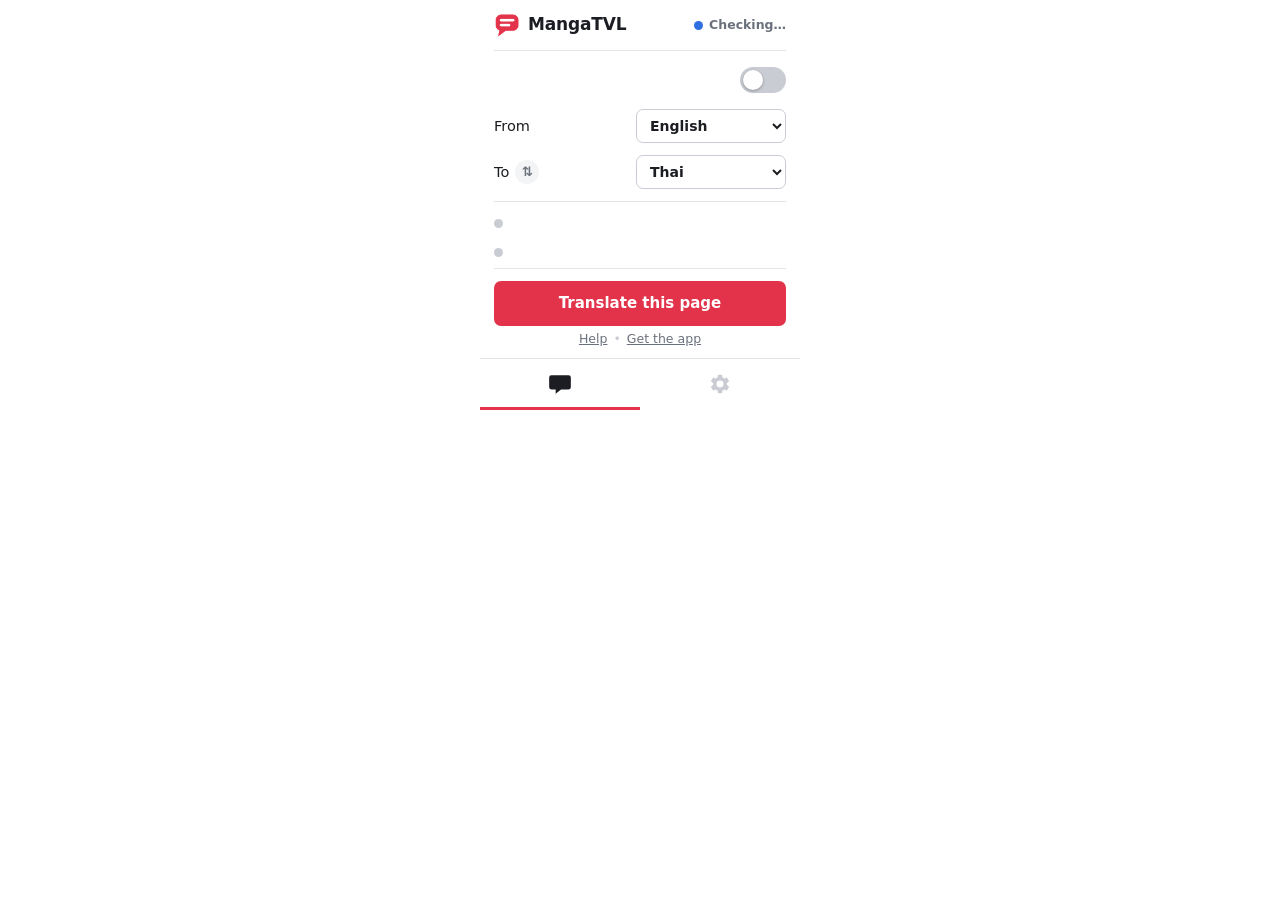
<file: apps/extension/popup.html>
<!doctype html>
<html lang="en"><head><meta charset="utf-8"><meta name="viewport" content="width=device-width, initial-scale=1">
<title>MangaTVL</title>
<link rel="stylesheet" href="popup.css">
</head><body>
<main>
 <header>
  <img src="icons/icon48.png" alt="" width="26" height="26">
  <h1>MangaTVL</h1>
  <span id="status" class="pill" data-tone="busy" aria-live="polite"><i aria-hidden="true"></i><span id="status-title">Checking…</span></span>
 </header>

 <section id="tab-home" class="tab">
  <div class="row" id="c-site">
   <span class="label"><b></b></span>
   <label class="switch"><input id="site" type="checkbox"><span></span></label>
  </div>
  <div class="row">
   <span class="label">From</span>
   <select id="fromLang" aria-label="Language of the pages"><option value="english">English</option><option value="japanese">Japanese</option><option value="korean">Korean</option><option value="chinese">Chinese (Simplified)</option><option value="chinese_traditional">Chinese (Traditional)</option><option value="thai">Thai</option><option value="vietnamese">Vietnamese</option><option value="indonesian">Indonesian</option><option value="french">French</option><option value="german">German</option><option value="spanish">Spanish</option><option value="italian">Italian</option><option value="portuguese">Portuguese</option><option value="russian">Russian</option></select>
  </div>
  <div class="row">
   <span class="label">To <button id="swap" class="icon-btn" title="Swap languages" aria-label="Swap languages">⇅</button></span>
   <select id="toLang" aria-label="Translate into"><option value="thai">Thai</option><option value="english">English</option><option value="japanese">Japanese</option><option value="korean">Korean</option><option value="chinese">Chinese (Simplified)</option><option value="chinese_traditional">Chinese (Traditional)</option><option value="vietnamese">Vietnamese</option><option value="indonesian">Indonesian</option><option value="french">French</option><option value="german">German</option><option value="spanish">Spanish</option><option value="italian">Italian</option><option value="portuguese">Portuguese</option><option value="russian">Russian</option></select>
  </div>

  <!-- is everything in place, and what to do if not -->
  <ul class="checks">
   <li id="c-app"><span class="mark" aria-hidden="true"></span><div class="what"><b></b><small></small><div class="fix"></div></div></li>
   <li id="c-ai"><span class="mark" aria-hidden="true"></span><div class="what"><b></b><small></small><div class="fix"></div></div></li>
  </ul>

  <button id="translate" class="primary big">Translate this page</button>
  <p class="hint center" id="translateHint"></p>
  <footer>
   <a href="https://github.com/parwer/MangaTVL#use" target="_blank" rel="noopener">Help</a>
   <span>•</span>
   <a href="https://github.com/parwer/MangaTVL/releases/latest" target="_blank" rel="noopener">Get the app</a>
  </footer>
 </section>

 <section id="tab-settings" class="tab" hidden>
  <details class="sec" id="sec-ai" open>
   <summary><svg viewBox="0 0 24 24" aria-hidden="true"><path d="M12 3l2.2 5.8L20 11l-5.8 2.2L12 19l-2.2-5.8L4 11l5.8-2.2z"/></svg><b>AI service</b></summary>
   <div class="row">
    <span class="label">Service</span>
    <select id="llmMode">
     <option value="builtin">Built-in (free)</option>
     <option value="openrouter">OpenRouter</option>
     <option value="gemini">Google Gemini</option>
     <option value="local">Local AI</option>
    </select>
   </div>

   <div id="p-openrouter">
    <div class="row">
     <span class="label">Account <span id="or-state" class="chip"></span></span>
     <span class="btns"><button id="or-out" class="ghost small">Disconnect</button><button id="signin" class="primary small">Sign in</button></span>
    </div>
    <p class="hint" id="or-msg" aria-live="polite"></p>
   </div>

   <div id="p-gemini">
    <div class="row">
     <span class="label">API key <span id="gm-state" class="chip"></span></span>
     <input id="geminiKey" type="password" autocomplete="off">
    </div>
    <div class="row slim">
     <a class="link" href="https://aistudio.google.com/apikey" target="_blank" rel="noopener">Get a free key</a>
     <button id="gm-out" class="ghost small">Remove key</button>
    </div>
   </div>

   <div id="p-local">
    <div class="row">
     <span class="label">Server</span>
     <input id="localUrl" placeholder="Ollama (default)" title="Blank = Ollama (http://127.0.0.1:11434/v1). LM Studio: http://127.0.0.1:1234/v1">
    </div>
    <div class="row slim">
     <span class="hint" id="localInfo" aria-live="polite"></span>
     <button id="checkLocal" class="ghost small">Test</button>
    </div>
   </div>

   <div id="modelBox">
    <div class="row">
     <span class="label" id="modelLabel">Model</span>
     <input id="modelText"><select id="modelLocal"></select>
    </div>
    <p class="hint" id="modelHint"></p>
   </div>
  </details>

  <details class="sec" id="sec-tr">
   <summary><svg viewBox="0 0 24 24" aria-hidden="true"><path d="M4 6h16M4 12h10M4 18h13" fill="none" stroke="currentColor" stroke-width="2" stroke-linecap="round"/></svg><b>Translation</b></summary>
   <div class="row">
    <span class="label">Style</span>
    <div class="seg" role="radiogroup" data-field="contextMode">
     <button role="radio" data-value="chapter">Story</button>
     <button role="radio" data-value="page">Fast</button>
    </div>
   </div>
   <div class="row">
    <span class="label">Image cleanup</span>
    <select id="quality"><option value="best">Best</option><option value="fast">Fast</option></select>
   </div>
   <div class="row">
    <span class="label">AI sees</span>
    <select id="llmInput" title="Text only: for AI models that cannot read images"><option value="image">Page + text</option><option value="text">Text only</option></select>
   </div>
   <!-- relay off: a "Relay server" field went here -->
  </details>

  <div class="row plain">
   <span class="label">Version</span>
   <span id="version" class="muted"></span>
  </div>
 </section>

 <nav role="tablist">
  <button role="tab" data-tab="home" aria-selected="true" title="Translate" aria-label="Translate">
   <svg viewBox="0 0 24 24" aria-hidden="true"><path d="M4 4h16a2 2 0 0 1 2 2v9a2 2 0 0 1-2 2h-7l-5 4v-4H4a2 2 0 0 1-2-2V6a2 2 0 0 1 2-2z"/></svg></button>
  <button role="tab" data-tab="settings" aria-selected="false" title="Settings" aria-label="Settings">
   <svg viewBox="0 0 24 24" aria-hidden="true"><path d="M19.4 13a7.6 7.6 0 0 0 0-2l2-1.6-2-3.4-2.4 1a7.5 7.5 0 0 0-1.700-1L15 3.500h-4l-.3 2.500a7.500 7.500 0 0 0-1.700 1l-2.400-1-2 3.400 2 1.600a7.600 7.600 0 0 0 0 2l-2 1.600 2 3.400 2.400-1a7.500 7.500 0 0 0 1.700 1l.3 2.500h4l.300-2.500a7.500 7.500 0 0 0 1.700-1l2.400 1 2-3.400zM13 15.200a3.200 3.200 0 1 1 0-6.400 3.200 3.200 0 0 1 0 6.400z" transform="translate(-1)"/></svg></button>
 </nav>
</main>
<script src="popup.js"></script>
</body></html>
</file>
<file: apps/extension/popup.css>
:root {
  --brand: #e2334a; --brand-dark: #c4223a; --ok: #1f9d55; --warn: #c27a00; --bad: #d23434; --info: #2f6fe0;
  --bg: #ffffff; --soft: #f3f4f6; --fg: #1b1d22; --muted: #6b717c; --line: #e3e5ea; --field: #ffffff; --off: #c9ccd3;
  color-scheme: light;
}
@media (prefers-color-scheme: dark) {
  :root {
    --bg: #17191e; --soft: #23272e; --fg: #eef0f3; --muted: #9aa1ad; --line: #2e323a; --field: #1f2228; --off: #4a505b;
    --ok: #3cc178; --warn: #e6a23c; --bad: #f06464; --info: #6b9cff;
    color-scheme: dark;
  }
}
* { box-sizing: border-box; }
[hidden] { display: none !important; }
html, body { background: var(--bg); }
body { margin: 0; color: var(--fg); font: 14px/1.4 system-ui, -apple-system, "Segoe UI", Roboto, sans-serif; }
main { width: 320px; margin: 0 auto; padding: 12px 14px 0; }
header { display: flex; align-items: center; gap: 8px; padding-bottom: 12px; border-bottom: 1px solid var(--line); }
h1 { font-size: 17px; margin: 0; font-weight: 800; letter-spacing: -.01em; }
.muted { color: var(--muted); }
.hint { color: var(--muted); font-size: 12.5px; margin: 0; }
.hint:empty { display: none; }
.center { text-align: center; }

/* overall state, top right */
.pill { margin-left: auto; display: inline-flex; align-items: center; gap: 6px; font-size: 12.5px; font-weight: 600; color: var(--muted); }
.pill i { width: 9px; height: 9px; border-radius: 50%; background: var(--off); }
.pill[data-tone=ok] i { background: var(--ok); }
.pill[data-tone=warn] i { background: var(--warn); }
.pill[data-tone=bad] i { background: var(--bad); } .pill[data-tone=bad] { color: var(--bad); }
.pill[data-tone=busy] i { background: var(--info); animation: pulse 1s ease-in-out infinite; }

/* rows: label on the left, control on the right */
.tab { padding-top: 6px; min-height: 250px; }
.row { display: flex; align-items: center; justify-content: space-between; gap: 12px; min-height: 46px; padding: 5px 0; }
.row.slim { min-height: 0; padding: 0 0 8px; justify-content: flex-end; }
.row.slim > :first-child:not(:last-child) { margin-right: auto; }
.label { font-size: 14.5px; display: inline-flex; align-items: center; gap: 6px; min-width: 0; }
.label b { font-weight: 500; overflow: hidden; text-overflow: ellipsis; white-space: nowrap; }
.row > select, .row > input { width: 150px; flex: none; }
select, input { font: inherit; color: var(--fg); background: var(--field); border: 1px solid var(--off); border-radius: 7px;
  padding: 7px 9px; min-width: 0; }
select { font-weight: 600; }
select:focus, input:focus { border-color: var(--brand); outline: none; }
.chip { font-size: 11.5px; color: var(--muted); background: var(--soft); border-radius: 5px; padding: 1px 6px; white-space: nowrap; }
.chip:empty { display: none; }

/* what is ready and what is not */
.checks { list-style: none; margin: 6px 0 12px; padding: 4px 0; border-top: 1px solid var(--line); border-bottom: 1px solid var(--line); }
.checks li { display: flex; gap: 9px; align-items: flex-start; padding: 7px 0; }
.mark { width: 9px; height: 9px; border-radius: 50%; flex: none; margin-top: 6px; background: var(--off); }
.mark.ok { background: var(--ok); } .mark.warn { background: var(--warn); } .mark.bad { background: var(--bad); }
.mark.busy { background: var(--info); animation: pulse 1s ease-in-out infinite; }
.what { flex: 1; min-width: 0; }
.what b { display: block; font-weight: 500; }
.what small { display: block; color: var(--muted); font-size: 12.5px; }
.what small:empty { display: none; }
.fix { display: flex; flex-wrap: wrap; gap: 6px; margin-top: 7px; }
.fix:empty { display: none; }
/* nothing to fix: one line, the details stay in the tooltip */
li[data-mark=ok] .what { display: flex; align-items: center; gap: 8px; }
li[data-mark=ok] .what b { flex: 1; overflow: hidden; text-overflow: ellipsis; white-space: nowrap; }
li[data-mark=ok] small { display: none; }
li[data-mark=ok] .fix { margin: 0; }
li[data-mark=ok] .mark { margin-top: 9px; }

/* controls */
button, .btn { font: inherit; border: 0; border-radius: 7px; cursor: pointer; font-weight: 600; padding: 8px 12px;
  text-decoration: none; display: inline-flex; align-items: center; justify-content: center; gap: 6px; }
button:disabled { cursor: not-allowed; }
.primary { background: var(--brand); color: #fff; } .primary:hover:not(:disabled) { background: var(--brand-dark); }
.primary:disabled { background: var(--soft); color: var(--muted); }
.ghost { background: transparent; color: var(--fg); border: 1px solid var(--off); }
.ghost:hover:not(:disabled) { border-color: var(--muted); }
.small { padding: 4px 10px; font-size: 12.5px; }
.big { width: 100%; padding: 12px; font-size: 15px; }
.big.stop { background: var(--fg); color: var(--bg); }
.link { color: var(--muted); font-size: 12.5px; }
.btns { display: inline-flex; gap: 6px; align-items: center; }
.icon-btn { width: 24px; height: 24px; padding: 0; border-radius: 50%; background: var(--soft); color: var(--muted); font-size: 13px; }
.icon-btn:hover { color: var(--fg); }
:focus-visible { outline: 2px solid var(--brand); outline-offset: 2px; }
#translateHint { margin-top: 8px; min-height: 17px; }

.seg { display: flex; background: var(--soft); border-radius: 8px; padding: 3px; gap: 3px; width: 150px; flex: none; }
.seg button { flex: 1; background: transparent; color: var(--muted); padding: 5px; border-radius: 6px; }
.seg button[aria-checked=true] { background: var(--bg); color: var(--fg); box-shadow: 0 1px 3px rgba(0,0,0,.18); }

.switch { position: relative; width: 46px; height: 26px; flex: none; }
.switch input { position: absolute; opacity: 0; width: 100%; height: 100%; margin: 0; cursor: pointer; z-index: 1; }
.switch span { position: absolute; inset: 0; border-radius: 99px; background: var(--off); transition: background .15s; }
.switch span::after { content: ""; position: absolute; top: 3px; left: 3px; width: 20px; height: 20px; border-radius: 50%;
  background: #fff; box-shadow: 0 1px 3px rgba(0,0,0,.3); transition: transform .15s; }
.switch input:checked + span { background: var(--brand); }
.switch input:checked + span::after { transform: translateX(20px); }
.switch input:focus-visible + span { outline: 2px solid var(--brand); outline-offset: 2px; }

/* settings sections */
.sec { border-bottom: 1px solid var(--line); padding: 4px 0; }
.sec summary { cursor: pointer; list-style: none; display: flex; align-items: center; gap: 10px; padding: 9px 8px; margin: 0 -8px;
  border-radius: 7px; }
.sec summary::-webkit-details-marker { display: none; }
.sec summary:hover { background: var(--soft); }
.sec summary svg { width: 18px; height: 18px; fill: var(--muted); color: var(--muted); flex: none; }
.sec summary b { flex: 1; font-weight: 700; }
.sec summary::after { content: ""; width: 7px; height: 7px; border-right: 1.5px solid var(--muted); border-bottom: 1.5px solid var(--muted);
  transform: rotate(45deg); margin: -4px 4px 0 0; transition: transform .15s; }
.sec[open] summary::after { transform: rotate(-135deg); margin-top: 4px; }
.sec .hint { padding-bottom: 8px; }

footer { display: flex; gap: 6px; justify-content: center; font-size: 12.5px; color: var(--off); padding: 4px 0 10px; }
footer a { color: var(--muted); }

/* tabs along the bottom */
nav { display: flex; border-top: 1px solid var(--line); margin: 0 -14px; }
nav button { flex: 1; background: transparent; border-radius: 0; padding: 12px 0 10px; border-bottom: 3px solid transparent; }
nav svg { width: 26px; height: 26px; fill: var(--off); transition: fill .15s; }
nav button:hover svg { fill: var(--muted); }
nav button[aria-selected=true] { border-bottom-color: var(--brand); }
nav button[aria-selected=true] svg { fill: var(--fg); }
nav button:focus-visible { outline-offset: -3px; }

@keyframes pulse { 50% { opacity: .35; } }
@media (prefers-reduced-motion: reduce) { * { animation: none !important; transition: none !important; } }
</file>
